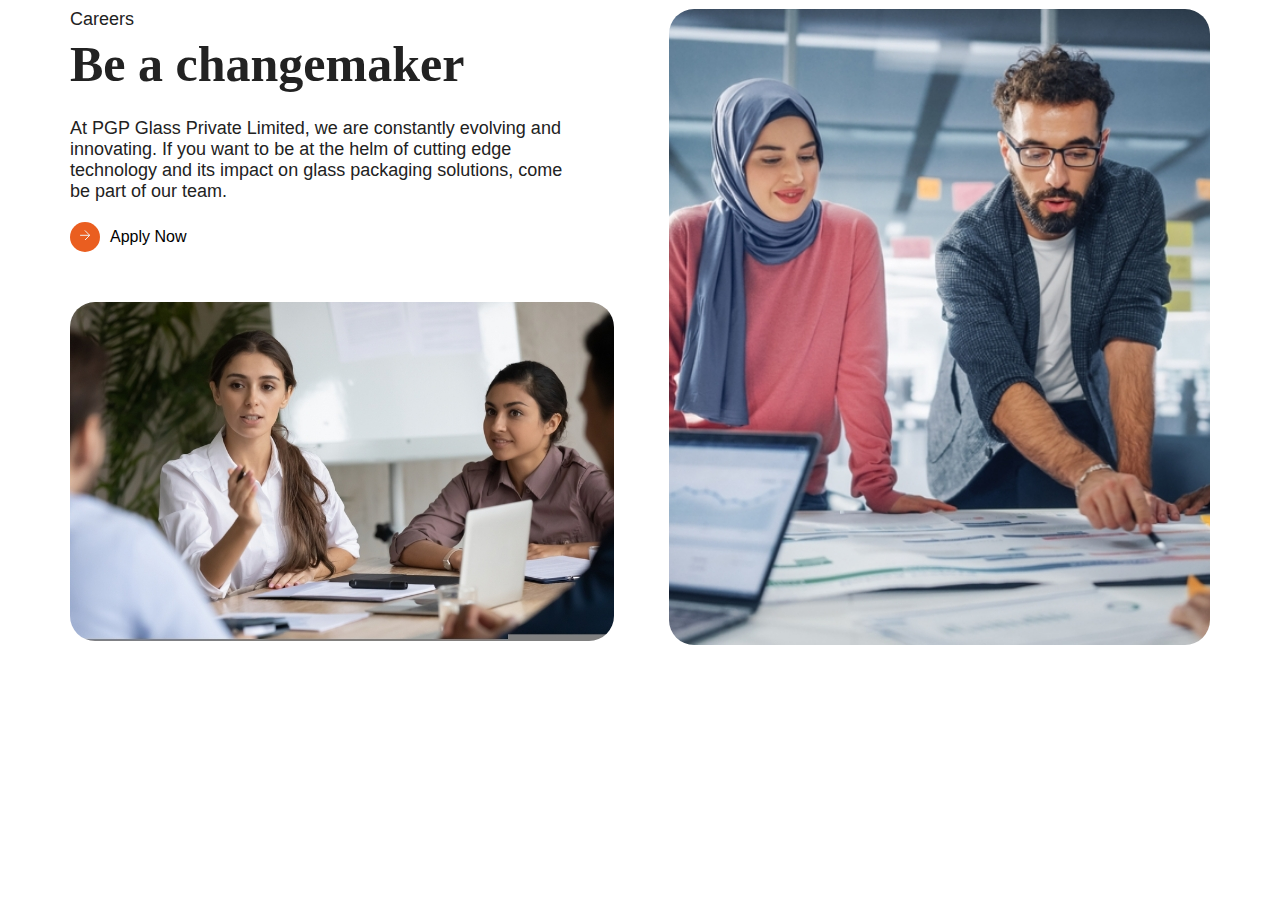
<file: index.html>
<!DOCTYPE html>
<html lang="en">
  <head>
    <meta charset="UTF-8" />
    <meta name="viewport" content="width=device-width, initial-scale=1.0" />
    <link rel="stylesheet" href="index.css" />
    <title>Careers</title>
  </head>
  <body>
    <div class="main">
      <div class="container">
        <div class="flex-container flex">
          <div class="flex-item">
            <div class="flex-inner-item inner_text">
              <p class="career color_text">Careers</p>
              <h2 class="head-career color_text ptb_20">Be a changemaker</h2>
              <p class="career color_text ptb_20">
                At PGP Glass Private Limited, we are constantly evolving and
                innovating. If you want to be at the helm of cutting edge
                technology and its impact on glass packaging solutions, come be
                part of our team.
              </p>
              <div class="btn">
                <a class="flex bth-link" href="#">
                  <!--<div class="btn-app">
                    <img src="images/arrow.png" alt="" />
                  </div>-->
                  <div class="btn-text">
                    <p>Apply Now</p>
                  </div>
                </a>
              </div>
            </div>
            <div class="flex-inner-item inner_img">
              <img src="images/career.jpg" alt="" />
            </div>
          </div>
          <div class="flex-item img_car"><img src="images/career-2.jpg" /></div>
        </div>
      </div>
    </div>
  </body>
</html>
</file>
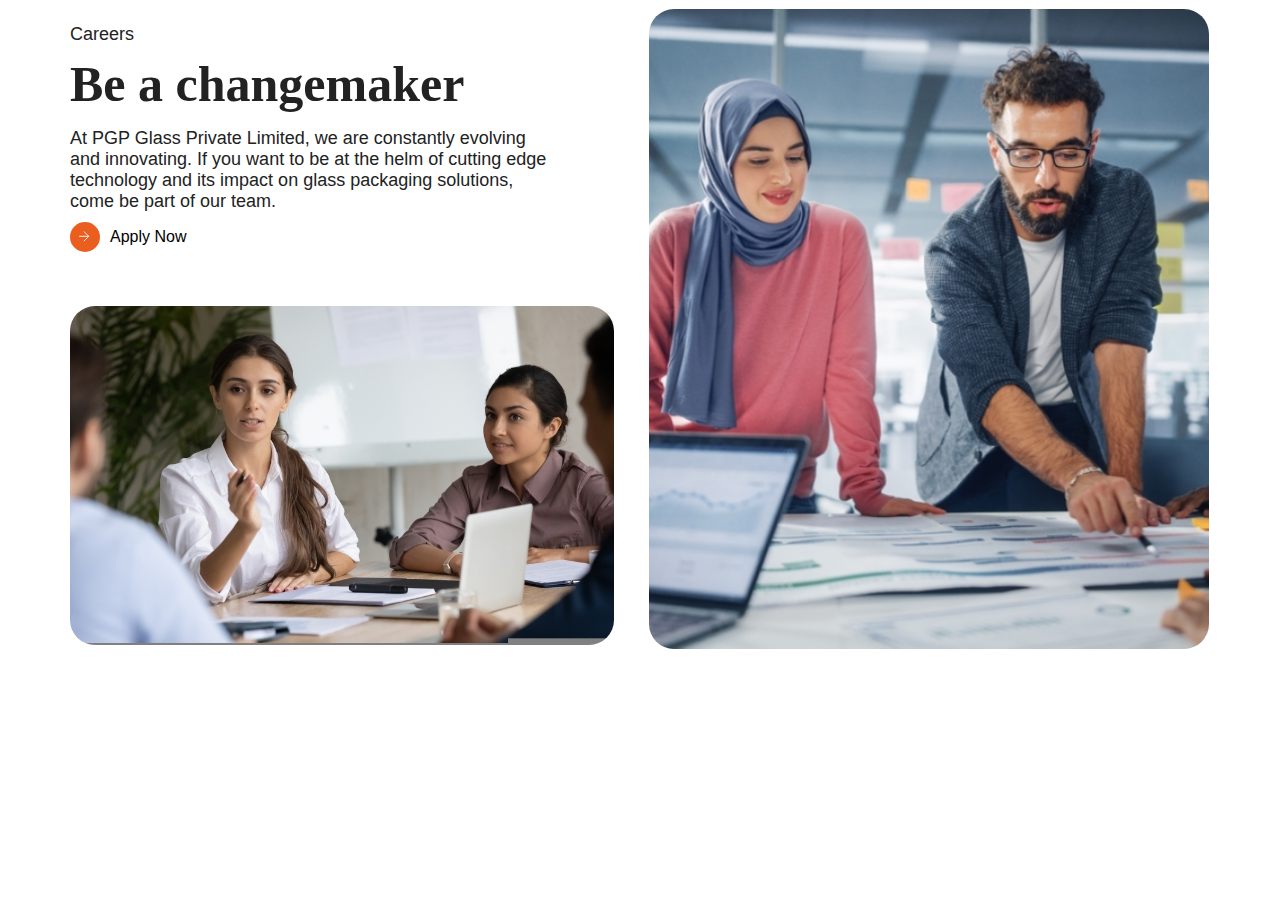
<file: career.html>
<!DOCTYPE html>
<html lang="en">
	<head>
		<meta charset="UTF-8" />
		<meta name="viewport" content="width=device-width, initial-scale=1.0" />
		<link rel="stylesheet" href="career.css" />
		<title>Careers</title>
	</head>
	<body>
		<div class="main">
			<div class="container">
				<div class="flex-container flex">
					<div class="flex-item inner-flex flex">
						<div class="flex-inner-item inner_text">
							<p class="career color_text">Careers</p>
							<h2 class="head-career color_text">Be a changemaker</h2>
							<p class="career color_text">
								At PGP Glass Private Limited, we are constantly evolving and
								innovating. If you want to be at the helm of cutting edge
								technology and its impact on glass packaging solutions, come be
								part of our team.
							</p>
							<div class="btn">
								<a class="flex" href="#">
									<div class="btn-app">
										<img src="images/arrow.png" alt="" />
									</div>
									<div class="btn-text">
										<p>Apply Now</p>
									</div>
								</a>
							</div>
						</div>
						<div class="flex-inner-item inner_img">
							<img src="images/career.jpg" alt="" />
						</div>
					</div>
					<div class="flex-item img_car"><img src="images/career-2.jpg"</div>
				</div>
			</div>
		</div>
	</body>
</html>
</file>
<file: index.css>
.main {
  background-color: #fff;
  border: 1px solid #ffffffb0;
  border-radius: 75px;
}
.container {
  max-width: 1140px;
  margin: 0 auto;
}
.flex {
  display: flex;
}
.flex-container {
  gap: 55px;
}
.ptb_20 {
  padding: 5px 0 20px;
}
.flex-item img {
  border-radius: 25px;
}
.img_car img {
  width: 100%;
  height: 100%;
  object-fit: cover;
}

.color_text {
  color: #222222;
}
.career {
  font-size: 18px;
  font-weight: 400;
  /*padding: 15px 0 10px;*/
  margin: 0;
  font-family: "Satoshi", Sans-serif;
}
.head-career {
  font-size: 50px;
  font-weight: 600;
  margin: 0px;
}
.btn a {
  gap: 10px;
  align-items: center;
  text-decoration: none;
  justify-content: center;
}
.btn-text p {
  font-family: "Satoshi", Sans-serif;
  font-weight: 500;
  color: #000;
  margin: 0;
}
.btn .btn-text a:hover {
  color: #fff;
}
.btn {
  background-color: transparent;
  border-radius: 15px;
  /* margin: 0; */
  height: 30px;
  position: relative;
  border-radius: 15px;
  height: 30px;
  display: inline-flex;
  padding: 0 10px 50px 40px;
}
.btn-app {
  position: absolute;
  left: 0;
  background-color: #ea5e20;
  border-radius: 15px;
  width: 30px;
  height: 30px;
  transition: 0.3s;
}
/*.btn:hover .btn-text p {
  color: #fff;
}*/
/*.btn-text {
  position: relative;
}*/
.btn-app:hover {
  transform: translateX(5px);
}
.btn-app:hover {
  width: 100%;
}
.btn-app img {
  position: absolute;
  top: 9px;
  left: 9px;
}
.btn:hover {
  color: #fff;
}
.inner-flex {
  flex-direction: column;
  justify-content: space-between;
}
.inner_text {
  max-width: 495px;
}
.bth-link::before {
  content: "";
  background-color: #ea5e20;
  width: 30px;
  height: 30px;
  position: absolute;
  border-radius: 15px;
  left: 0;
  top: 0;
  transition: 0.3s;
  z-index: 0;
}
.bth-link::after {
  content: "";
  background-image: url(images/arrow.png);
  position: absolute;
  background-repeat: no-repeat;
  left: 10px;
  width: 10px;
  height: 10px;
  display: inline-flex;
  top: 8px;
}
.btn-text {
  z-index: 1;
}
.bth-link:hover .btn-text p {
  color: #fff;
}
.bth-link:hover::before {
  width: 100%;
}

.bth-link:hover::after {
  transform: translateX(5px);
}
@media (max-width: 991px) {
  .flex {
    flex-direction: column;
    gap: 30px;
  }
  .inner-flex {
    flex-direction: column;
    gap: 30px;
  }
  .inner_img img {
    width: 100%;
  }
  .inner_text {
    max-width: 100%;
  }
  .btn {
    padding-bottom: 30px;
  }
}
@media (max-width: 767px) {
  .head-career {
    font-size: 35px;
  }
  .btn {
    padding-bottom: 30px;
  }
}
</file>
<file: career.css>
.main{
    background-color: #fff;
    border: 1px solid #ffffffb0;
    border-radius: 75px;
}
.container{
    max-width: 1140px;
    margin: 0 auto ;
}
.flex{
    display: flex;
}
.flex-container {
gap: 35px;
}
.flex-item  img {
    border-radius: 25px;
    
}
.img_car img{
   
    width: 100%;
    height: 100%;
    object-fit: cover;
}

.color_text{
    color: #222222;
    
}
.career{
    font-size: 18px;
    font-weight: 400;
    padding: 15px 0 10px;
    margin: 0;
    font-family: "Satoshi", Sans-serif;
}
.head-career{
    font-size: 50px;
    font-weight: 600;
    margin: 0px;
}
.btn a {
   
    gap: 10px;
    align-items: center;
    text-decoration: none;
}
.btn-text p{
    font-family: "Satoshi", Sans-serif;
    font-weight: 500;
    color: #000;
    margin: 0;
}
.btn .btn-text a:hover{
    color: #fff;
}
.btn {
    background-color: transparent;
    border-radius: 15px;
    /* margin: 0; */
    height: 30px;
    position: relative;
    border-radius: 15px;
    height: 30px;
    display: inline-flex;
    padding: 0 10px 0 40px;
}
.btn-app {
    position: absolute;
    left: 0;
    background-color: #ea5e20;
    border-radius: 15px;
    width: 30px;
    height: 30px;
    transition: 0.3s;
}
.btn:hover .btn-text p {
    color: #fff;
}
.btn-text {
    position: relative;
}
.btn-app:hover {
    transform: translateX(5px);
}
.btn-app:hover {
    width: 100%;
}
.btn-app img {
    position: absolute;
    top: 9px;
    left: 9px;
}
.btn:hover {
    color: #fff;
}
.inner-flex {
    flex-direction: column;
    justify-content: space-between;
}
.inner_text {
    max-width: 490px;
}
@media (max-width: 991px){
    .flex{
        flex-direction: column-reverse;
        gap: 30px;
    }
    .inner-flex{
        flex-direction: column;
        gap: 30px;
    }
    .inner_img img {
        width: 100%;
    }
    .inner_text{
        max-width: 100%;
    }
}
</file>
